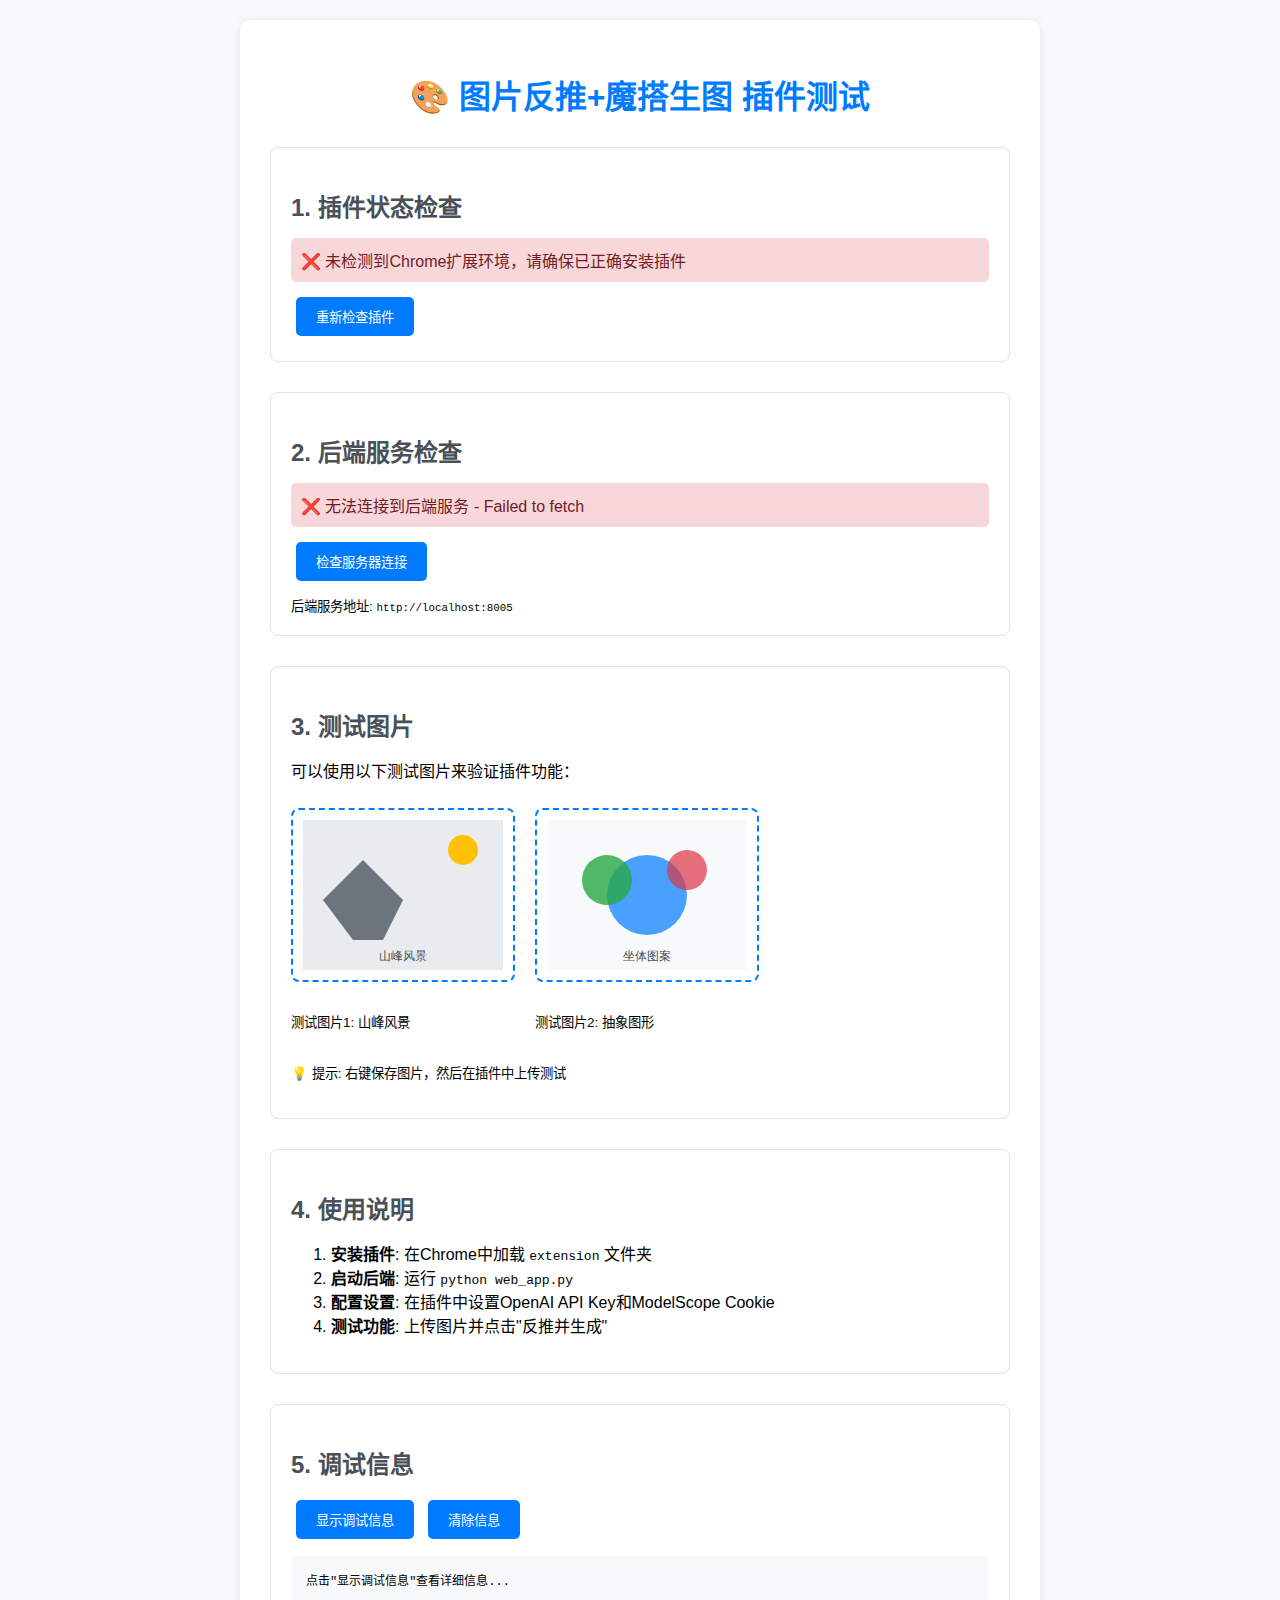
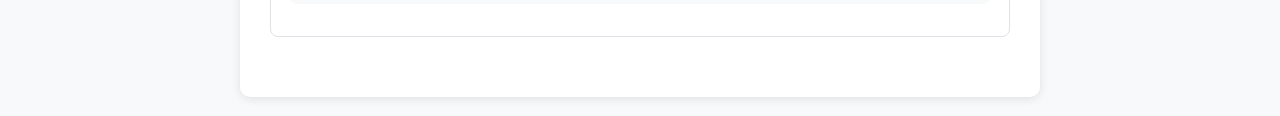
<file: extension/test.html>
<!DOCTYPE html>
<html lang="zh-CN">
<head>
    <meta charset="UTF-8">
    <meta name="viewport" content="width=device-width, initial-scale=1.0">
    <title>插件测试页面</title>
    <style>
        body {
            font-family: -apple-system, BlinkMacSystemFont, "Segoe UI", Roboto, sans-serif;
            max-width: 800px;
            margin: 0 auto;
            padding: 20px;
            background-color: #f8f9fa;
        }
        .container {
            background: white;
            padding: 30px;
            border-radius: 10px;
            box-shadow: 0 2px 10px rgba(0,0,0,0.1);
        }
        h1 {
            color: #007bff;
            text-align: center;
            margin-bottom: 30px;
        }
        .section {
            margin-bottom: 30px;
            padding: 20px;
            border: 1px solid #dee2e6;
            border-radius: 8px;
        }
        .section h2 {
            color: #495057;
            margin-bottom: 15px;
        }
        .status {
            padding: 10px;
            border-radius: 5px;
            margin: 10px 0;
        }
        .status.success { background-color: #d4edda; color: #155724; }
        .status.error { background-color: #f8d7da; color: #721c24; }
        .status.warning { background-color: #fff3cd; color: #856404; }
        .btn {
            background-color: #007bff;
            color: white;
            border: none;
            padding: 10px 20px;
            border-radius: 5px;
            cursor: pointer;
            margin: 5px;
        }
        .btn:hover { background-color: #0056b3; }
        .btn:disabled { background-color: #6c757d; cursor: not-allowed; }
        pre {
            background-color: #f8f9fa;
            padding: 15px;
            border-radius: 5px;
            overflow-x: auto;
            font-size: 12px;
        }
        .test-image {
            max-width: 200px;
            border: 2px dashed #007bff;
            border-radius: 8px;
            padding: 10px;
            margin: 10px 0;
        }
    </style>
</head>
<body>
    <div class="container">
        <h1>🎨 图片反推+魔搭生图 插件测试</h1>
        
        <!-- 插件状态检查 -->
        <div class="section">
            <h2>1. 插件状态检查</h2>
            <div id="extensionStatus" class="status warning">检查中...</div>
            <button class="btn" onclick="checkExtension()">重新检查插件</button>
        </div>
        
        <!-- 后端服务检查 -->
        <div class="section">
            <h2>2. 后端服务检查</h2>
            <div id="serverStatus" class="status warning">检查中...</div>
            <button class="btn" onclick="checkServer()">检查服务器连接</button>
            <div style="margin-top: 10px;">
                <small>后端服务地址: <code>http://localhost:8005</code></small>
            </div>
        </div>
        
        <!-- 测试图片 -->
        <div class="section">
            <h2>3. 测试图片</h2>
            <p>可以使用以下测试图片来验证插件功能：</p>
            <div style="display: flex; gap: 20px; flex-wrap: wrap;">
                <div>
                    <img src="[data-uri]" 
                         class="test-image" alt="山峰风景">
                    <p><small>测试图片1: 山峰风景</small></p>
                </div>
                <div>
                    <img src="[data-uri]" 
                         class="test-image" alt="抽象图形">
                    <p><small>测试图片2: 抽象图形</small></p>
                </div>
            </div>
            <p><small>💡 提示: 右键保存图片，然后在插件中上传测试</small></p>
        </div>
        
        <!-- 使用说明 -->
        <div class="section">
            <h2>4. 使用说明</h2>
            <ol>
                <li><strong>安装插件</strong>: 在Chrome中加载 <code>extension</code> 文件夹</li>
                <li><strong>启动后端</strong>: 运行 <code>python web_app.py</code></li>
                <li><strong>配置设置</strong>: 在插件中设置OpenAI API Key和ModelScope Cookie</li>
                <li><strong>测试功能</strong>: 上传图片并点击"反推并生成"</li>
            </ol>
        </div>
        
        <!-- 调试信息 -->
        <div class="section">
            <h2>5. 调试信息</h2>
            <button class="btn" onclick="showDebugInfo()">显示调试信息</button>
            <button class="btn" onclick="clearDebugInfo()">清除信息</button>
            <pre id="debugInfo">点击"显示调试信息"查看详细信息...</pre>
        </div>
    </div>

    <script>
        // 检查插件是否已安装
        function checkExtension() {
            const statusDiv = document.getElementById('extensionStatus');
            
            // 检查是否在Chrome扩展环境中
            if (typeof chrome !== 'undefined' && chrome.runtime && chrome.runtime.id) {
                statusDiv.className = 'status success';
                statusDiv.textContent = '✅ 插件环境检测成功 - 扩展ID: ' + chrome.runtime.id;
            } else {
                statusDiv.className = 'status error';
                statusDiv.textContent = '❌ 未检测到Chrome扩展环境，请确保已正确安装插件';
            }
        }
        
        // 检查后端服务
        async function checkServer() {
            const statusDiv = document.getElementById('serverStatus');
            statusDiv.className = 'status warning';
            statusDiv.textContent = '🔄 正在检查服务器连接...';
            
            try {
                const response = await fetch('http://localhost:8005/health', {
                    method: 'GET',
                    mode: 'cors'
                });
                
                if (response.ok) {
                    const data = await response.json();
                    statusDiv.className = 'status success';
                    statusDiv.textContent = '✅ 后端服务连接正常 - ' + (data.message || '服务运行中');
                } else {
                    statusDiv.className = 'status error';
                    statusDiv.textContent = '❌ 后端服务响应异常 - HTTP ' + response.status;
                }
            } catch (error) {
                statusDiv.className = 'status error';
                statusDiv.textContent = '❌ 无法连接到后端服务 - ' + error.message;
            }
        }
        
        // 显示调试信息
        function showDebugInfo() {
            const debugInfo = document.getElementById('debugInfo');
            const info = {
                timestamp: new Date().toLocaleString(),
                userAgent: navigator.userAgent,
                location: window.location.href,
                chromeExtension: typeof chrome !== 'undefined' && chrome.runtime ? {
                    id: chrome.runtime.id || 'N/A',
                    version: chrome.runtime.getManifest ? chrome.runtime.getManifest().version : 'N/A'
                } : 'Not available',
                localStorage: {
                    available: typeof localStorage !== 'undefined',
                    items: localStorage ? Object.keys(localStorage).length : 0
                },
                permissions: {
                    storage: typeof chrome !== 'undefined' && chrome.storage ? 'Available' : 'Not available',
                    activeTab: 'Unknown'
                }
            };
            
            debugInfo.textContent = JSON.stringify(info, null, 2);
        }
        
        // 清除调试信息
        function clearDebugInfo() {
            document.getElementById('debugInfo').textContent = '点击"显示调试信息"查看详细信息...';
        }
        
        // 页面加载时自动检查
        window.addEventListener('load', () => {
            checkExtension();
            checkServer();
        });
        
        // 定期检查服务器状态
        setInterval(checkServer, 30000); // 每30秒检查一次
    </script>
</body>
</html>
</file>
